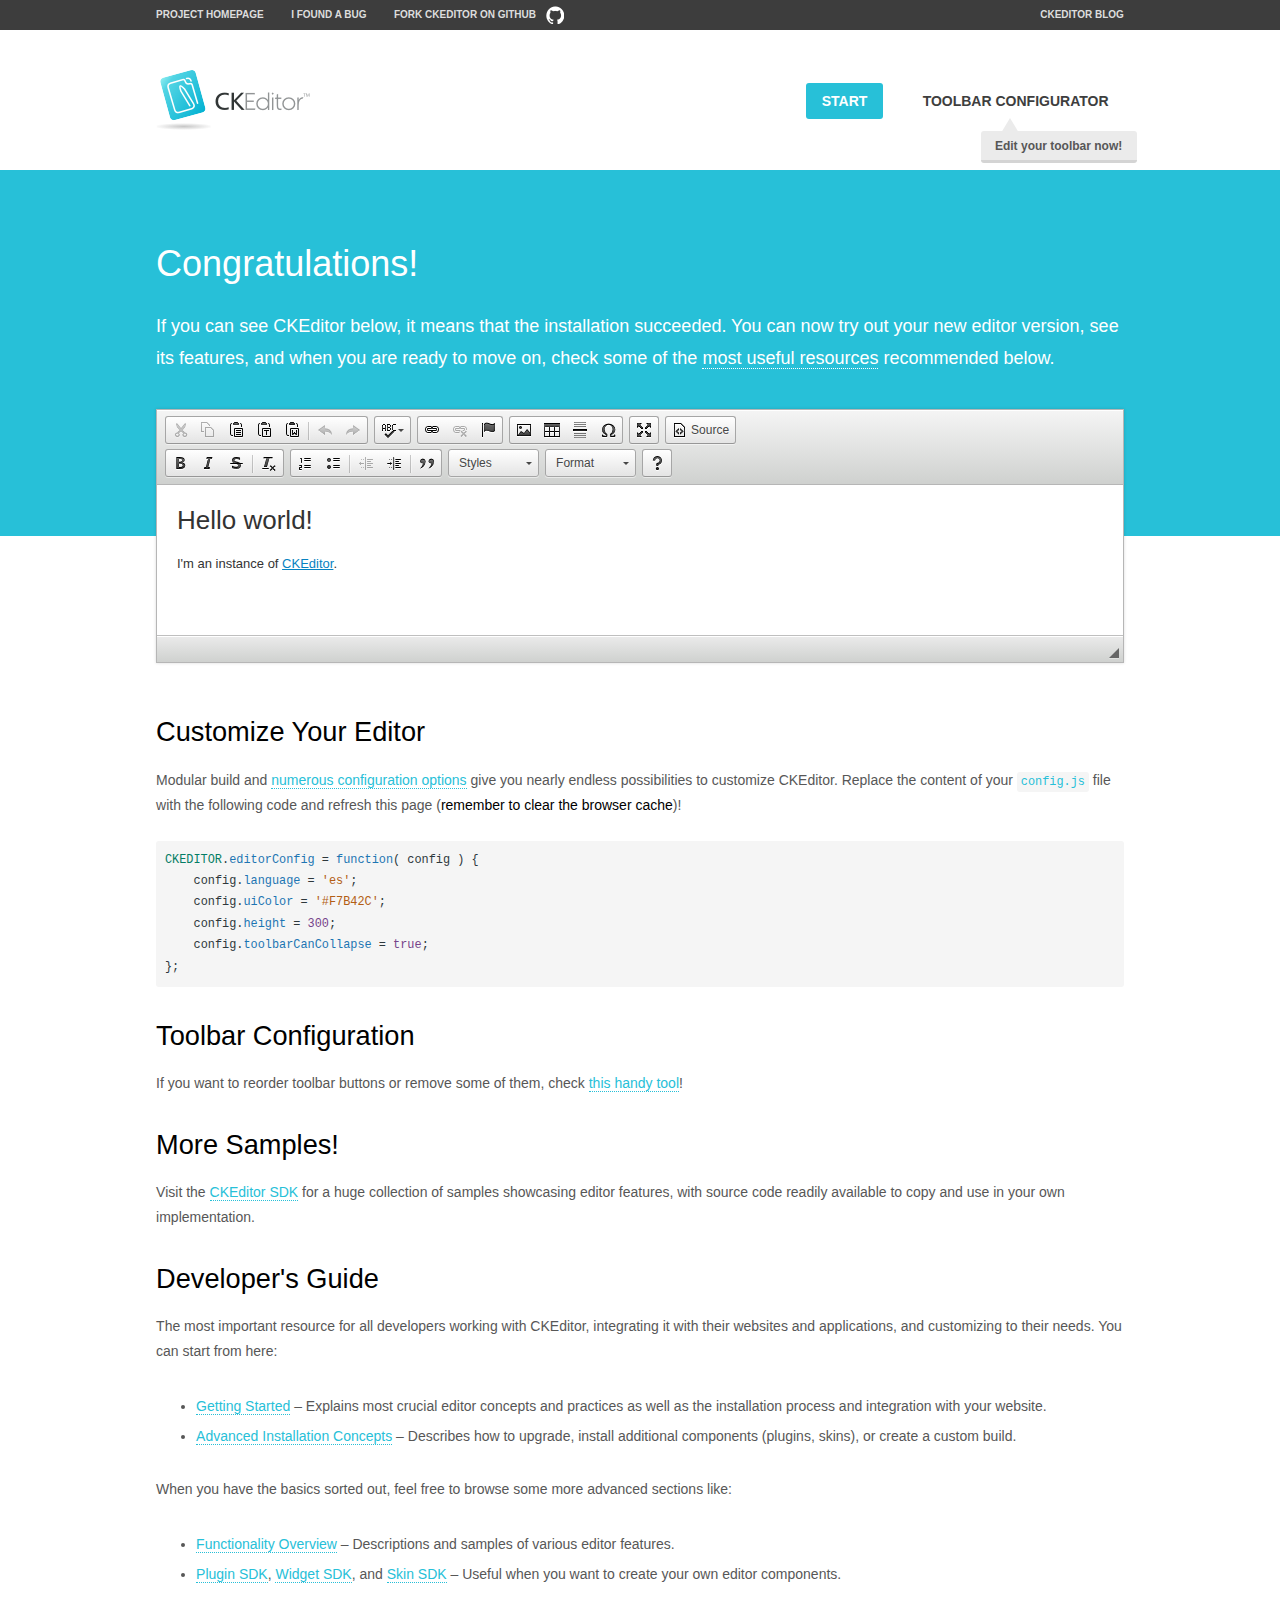
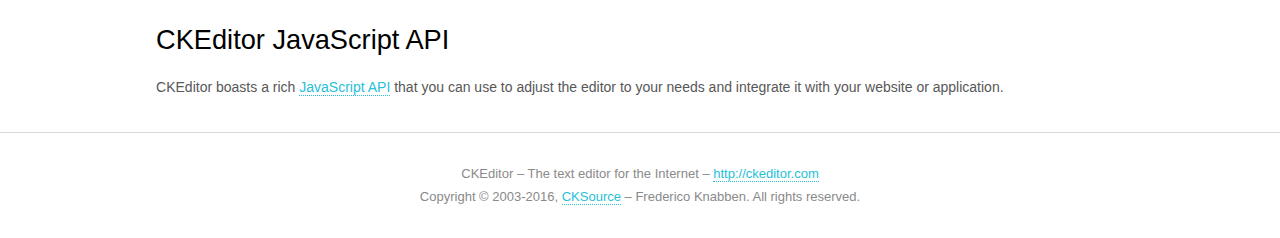
<file: [2] Project Implementation/target/classes/static/plugins/ckeditor/samples/index.html>
<!DOCTYPE html>
<!--
Copyright (c) 2003-2016, CKSource - Frederico Knabben. All rights reserved.
For licensing, see LICENSE.md or http://ckeditor.com/license
-->
<html>
<head>
	<meta charset="utf-8">
	<title>CKEditor Sample</title>
	<script src="../ckeditor.js"></script>
	<script src="js/sample.js"></script>
	<link rel="stylesheet" href="css/samples.css">
	<link rel="stylesheet" href="toolbarconfigurator/lib/codemirror/neo.css">
</head>
<body id="main">

<nav class="navigation-a">
	<div class="grid-container">
		<ul class="navigation-a-left grid-width-70">
			<li><a href="http://ckeditor.com">Project Homepage</a></li>
			<li><a href="http://dev.ckeditor.com/">I found a bug</a></li>
			<li><a href="http://github.com/ckeditor/ckeditor-dev" class="icon-pos-right icon-navigation-a-github">Fork CKEditor on GitHub</a></li>
		</ul>
		<ul class="navigation-a-right grid-width-30">
			<li><a href="http://ckeditor.com/blog-list">CKEditor Blog</a></li>
		</ul>
	</div>
</nav>

<header class="header-a">
	<div class="grid-container">
		<h1 class="header-a-logo grid-width-30">
			<a href="index.html"><img src="img/logo.png" alt="CKEditor Sample"></a>
		</h1>

		<nav class="navigation-b grid-width-70">
			<ul>
				<li><a href="index.html" class="button-a button-a-background">Start</a></li>
				<li><a href="toolbarconfigurator/index.html" class="button-a">Toolbar configurator <span class="balloon-a balloon-a-nw">Edit your toolbar now!</span></a></li>
			</ul>
		</nav>
	</div>
</header>

<main>
	<div class="adjoined-top">
		<div class="grid-container">
			<div class="content grid-width-100">
				<h1>Congratulations!</h1>
				<p>
					If you can see CKEditor below, it means that the installation succeeded.
					You can now try out your new editor version, see its features, and when you are ready to move on, check some of the <a href="#sample-customize">most useful resources</a> recommended below.
				</p>
			</div>
		</div>
	</div>
	<div class="adjoined-bottom">
		<div class="grid-container">
			<div class="grid-width-100">
				<div id="editor">
					<h1>Hello world!</h1>
					<p>I'm an instance of <a href="http://ckeditor.com">CKEditor</a>.</p>
				</div>
			</div>
		</div>
	</div>

	<div class="grid-container">
		<div class="content grid-width-100">
			<section id="sample-customize">
				<h2>Customize Your Editor</h2>
				<p>Modular build and <a href="http://docs.ckeditor.com/#!/guide/dev_configuration">numerous configuration options</a> give you nearly endless possibilities to customize CKEditor. Replace the content of your <code><a href="../config.js">config.js</a></code> file with the following code and refresh this page (<strong>remember to clear the browser cache</strong>)!</p>
		<pre class="cm-s-neo CodeMirror"><code><span style="padding-right: 0.1px;"><span class="cm-variable">CKEDITOR</span>.<span class="cm-property">editorConfig</span> <span class="cm-operator">=</span> <span class="cm-keyword">function</span>( <span class="cm-def">config</span> ) {</span>
<span style="padding-right: 0.1px;"><span class="cm-tab">	</span><span class="cm-variable-2">config</span>.<span class="cm-property">language</span> <span class="cm-operator">=</span> <span class="cm-string">'es'</span>;</span>
<span style="padding-right: 0.1px;"><span class="cm-tab">	</span><span class="cm-variable-2">config</span>.<span class="cm-property">uiColor</span> <span class="cm-operator">=</span> <span class="cm-string">'#F7B42C'</span>;</span>
<span style="padding-right: 0.1px;"><span class="cm-tab">	</span><span class="cm-variable-2">config</span>.<span class="cm-property">height</span> <span class="cm-operator">=</span> <span class="cm-number">300</span>;</span>
<span style="padding-right: 0.1px;"><span class="cm-tab">	</span><span class="cm-variable-2">config</span>.<span class="cm-property">toolbarCanCollapse</span> <span class="cm-operator">=</span> <span class="cm-atom">true</span>;</span>
<span style="padding-right: 0.1px;">};</span></code></pre>
			</section>

			<section>
				<h2>Toolbar Configuration</h2>
				<p>If you want to reorder toolbar buttons or remove some of them, check <a href="toolbarconfigurator/index.html">this handy tool</a>!</p>
			</section>

			<section>
				<h2>More Samples!</h2>
				<p>Visit the <a href="http://sdk.ckeditor.com">CKEditor SDK</a> for a huge collection of samples showcasing editor features, with source code readily available to copy and use in your own implementation.</p>
			</section>

			<section>
				<h2>Developer's Guide</h2>
				<p>The most important resource for all developers working with CKEditor, integrating it with their websites and applications, and customizing to their needs. You can start from here:</p>
				<ul>
					<li><a href="http://docs.ckeditor.com/#!/guide/dev_installation">Getting Started</a> &ndash; Explains most crucial editor concepts and practices as well as the installation process and integration with your website.</li>
					<li><a href="http://docs.ckeditor.com/#!/guide/dev_advanced_installation">Advanced Installation Concepts</a> &ndash; Describes how to upgrade, install additional components (plugins, skins), or create a custom build.</li>
				</ul>
					<p>When you have the basics sorted out, feel free to browse some more advanced sections like:</p>
				<ul>
					<li><a href="http://docs.ckeditor.com/#!/guide/dev_features">Functionality Overview</a> &ndash; Descriptions and samples of various editor features.</li>
					<li><a href="http://docs.ckeditor.com/#!/guide/plugin_sdk_intro">Plugin SDK</a>, <a href="http://docs.ckeditor.com/#!/guide/widget_sdk_intro">Widget SDK</a>, and <a href="http://docs.ckeditor.com/#!/guide/skin_sdk_intro">Skin SDK</a> &ndash; Useful when you want to create your own editor components.</li>
				</ul>
			</section>

			<section>
				<h2>CKEditor JavaScript API</h2>
				<p>CKEditor boasts a rich <a href="http://docs.ckeditor.com/#!/api">JavaScript API</a> that you can use to adjust the editor to your needs and integrate it with your website or application.</p>
			</section>
		</div>
	</div>
</main>

<footer class="footer-a grid-container">
	<div class="grid-container">
		<p class="grid-width-100">
			CKEditor &ndash; The text editor for the Internet &ndash; <a class="samples" href="http://ckeditor.com/">http://ckeditor.com</a>
		</p>
		<p class="grid-width-100" id="copy">
			Copyright &copy; 2003-2016, <a class="samples" href="http://cksource.com/">CKSource</a> &ndash; Frederico Knabben. All rights reserved.
		</p>
	</div>
</footer>
<script>
	initSample();
</script>

</body>
</html>
</file>
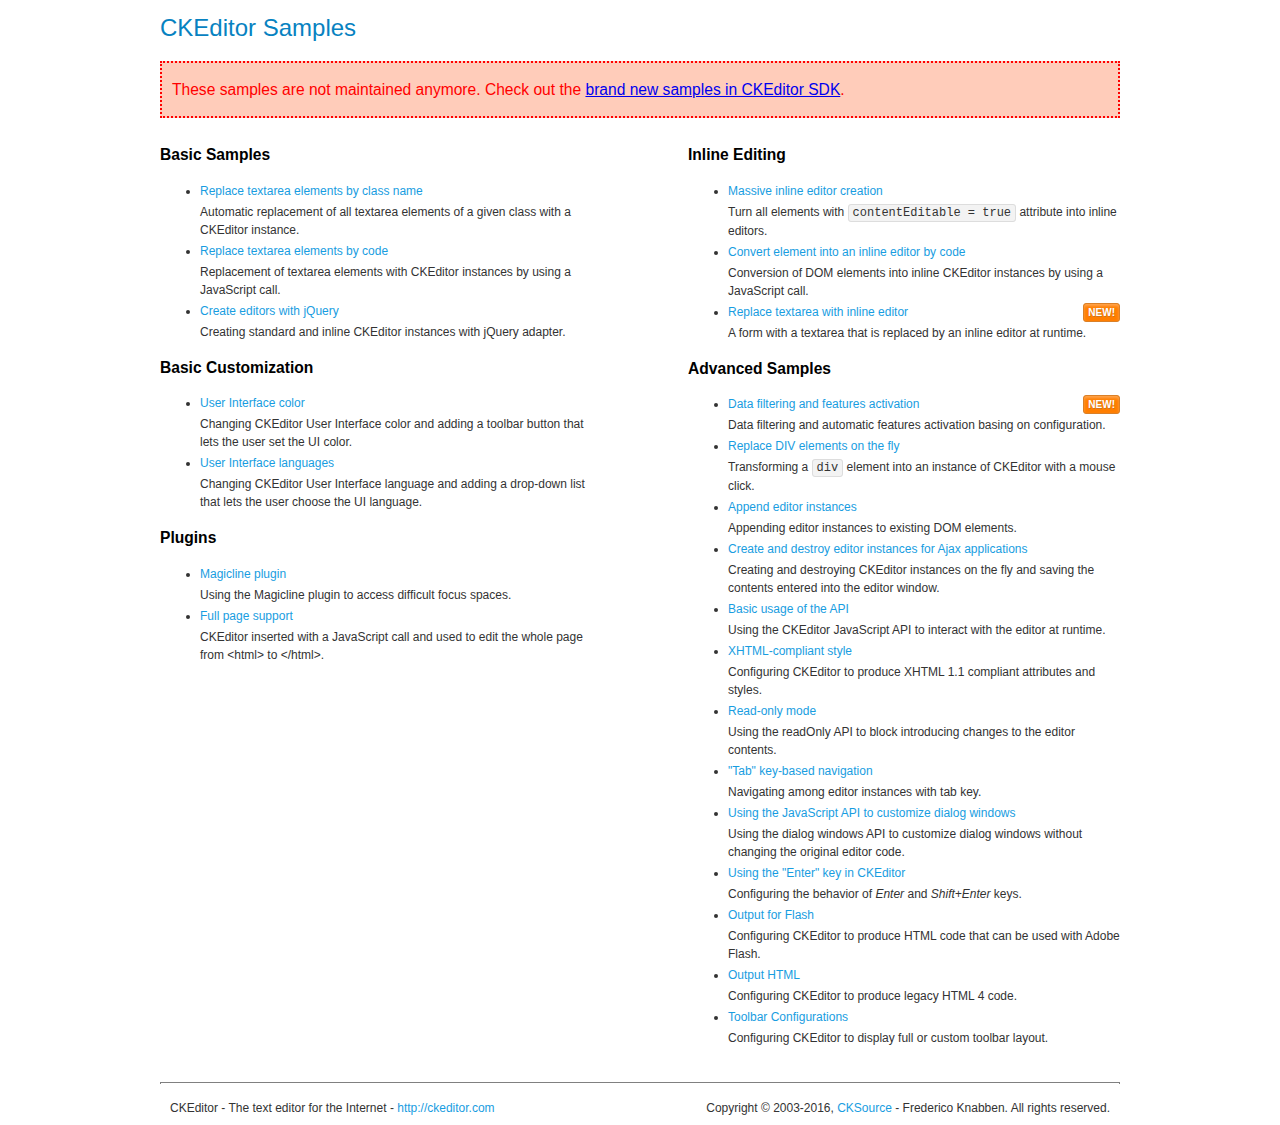
<file: [2] Project Implementation/target/classes/static/plugins/ckeditor/samples/old/index.html>
<!DOCTYPE html>
<!--
Copyright (c) 2003-2016, CKSource - Frederico Knabben. All rights reserved.
For licensing, see LICENSE.md or http://ckeditor.com/license
-->
<html>
<head>
	<meta charset="utf-8">
	<title>CKEditor Samples</title>
	<link rel="stylesheet" href="sample.css">
</head>
<body>
	<h1 class="samples">
		CKEditor Samples
	</h1>
	<div class="warning deprecated">
		These samples are not maintained anymore. Check out the <a href="http://sdk.ckeditor.com/">brand new samples in CKEditor SDK</a>.
	</div>
	<div class="twoColumns">
		<div class="twoColumnsLeft">
			<h2 class="samples">
				Basic Samples
			</h2>
			<dl class="samples">
				<dt><a class="samples" href="replacebyclass.html">Replace textarea elements by class name</a></dt>
				<dd>Automatic replacement of all textarea elements of a given class with a CKEditor instance.</dd>

				<dt><a class="samples" href="replacebycode.html">Replace textarea elements by code</a></dt>
				<dd>Replacement of textarea elements with CKEditor instances by using a JavaScript call.</dd>

				<dt><a class="samples" href="jquery.html">Create editors with jQuery</a></dt>
				<dd>Creating standard and inline CKEditor instances with jQuery adapter.</dd>
			</dl>

			<h2 class="samples">
				Basic Customization
			</h2>
			<dl class="samples">
				<dt><a class="samples" href="uicolor.html">User Interface color</a></dt>
				<dd>Changing CKEditor User Interface color and adding a toolbar button that lets the user set the UI color.</dd>

				<dt><a class="samples" href="uilanguages.html">User Interface languages</a></dt>
				<dd>Changing CKEditor User Interface language and adding a drop-down list that lets the user choose the UI language.</dd>
			</dl>


			<h2 class="samples">Plugins</h2>
<dl class="samples">
<dt><a class="samples" href="magicline/magicline.html">Magicline plugin</a></dt>
<dd>Using the Magicline plugin to access difficult focus spaces.</dd>

<dt><a class="samples" href="wysiwygarea/fullpage.html">Full page support</a></dt>
<dd>CKEditor inserted with a JavaScript call and used to edit the whole page from &lt;html&gt; to &lt;/html&gt;.</dd>
</dl>
		</div>
		<div class="twoColumnsRight">
			<h2 class="samples">
				Inline Editing
			</h2>
			<dl class="samples">
				<dt><a class="samples" href="inlineall.html">Massive inline editor creation</a></dt>
				<dd>Turn all elements with <code>contentEditable = true</code> attribute into inline editors.</dd>

				<dt><a class="samples" href="inlinebycode.html">Convert element into an inline editor by code</a></dt>
				<dd>Conversion of DOM elements into inline CKEditor instances by using a JavaScript call.</dd>

				<dt><a class="samples" href="inlinetextarea.html">Replace textarea with inline editor</a> <span class="new">New!</span></dt>
				<dd>A form with a textarea that is replaced by an inline editor at runtime.</dd>

				
			</dl>

			<h2 class="samples">
				Advanced Samples
			</h2>
			<dl class="samples">
				<dt><a class="samples" href="datafiltering.html">Data filtering and features activation</a> <span class="new">New!</span></dt>
				<dd>Data filtering and automatic features activation basing on configuration.</dd>

				<dt><a class="samples" href="divreplace.html">Replace DIV elements on the fly</a></dt>
				<dd>Transforming a <code>div</code> element into an instance of CKEditor with a mouse click.</dd>

				<dt><a class="samples" href="appendto.html">Append editor instances</a></dt>
				<dd>Appending editor instances to existing DOM elements.</dd>

				<dt><a class="samples" href="ajax.html">Create and destroy editor instances for Ajax applications</a></dt>
				<dd>Creating and destroying CKEditor instances on the fly and saving the contents entered into the editor window.</dd>

				<dt><a class="samples" href="api.html">Basic usage of the API</a></dt>
				<dd>Using the CKEditor JavaScript API to interact with the editor at runtime.</dd>

				<dt><a class="samples" href="xhtmlstyle.html">XHTML-compliant style</a></dt>
				<dd>Configuring CKEditor to produce XHTML 1.1 compliant attributes and styles.</dd>

				<dt><a class="samples" href="readonly.html">Read-only mode</a></dt>
				<dd>Using the readOnly API to block introducing changes to the editor contents.</dd>

				<dt><a class="samples" href="tabindex.html">"Tab" key-based navigation</a></dt>
				<dd>Navigating among editor instances with tab key.</dd>


				
<dt><a class="samples" href="dialog/dialog.html">Using the JavaScript API to customize dialog windows</a></dt>
<dd>Using the dialog windows API to customize dialog windows without changing the original editor code.</dd>

<dt><a class="samples" href="enterkey/enterkey.html">Using the &quot;Enter&quot; key in CKEditor</a></dt>
<dd>Configuring the behavior of <em>Enter</em> and <em>Shift+Enter</em> keys.</dd>

<dt><a class="samples" href="htmlwriter/outputforflash.html">Output for Flash</a></dt>
<dd>Configuring CKEditor to produce HTML code that can be used with Adobe Flash.</dd>

<dt><a class="samples" href="htmlwriter/outputhtml.html">Output HTML</a></dt>
<dd>Configuring CKEditor to produce legacy HTML 4 code.</dd>

<dt><a class="samples" href="toolbar/toolbar.html">Toolbar Configurations</a></dt>
<dd>Configuring CKEditor to display full or custom toolbar layout.</dd>

			</dl>
		</div>
	</div>
	<div id="footer">
		<hr>
		<p>
			CKEditor - The text editor for the Internet - <a class="samples" href="http://ckeditor.com/">http://ckeditor.com</a>
		</p>
		<p id="copy">
			Copyright &copy; 2003-2016, <a class="samples" href="http://cksource.com/">CKSource</a> - Frederico Knabben. All rights reserved.
		</p>
	</div>
</body>
</html>
</file>
<file: [2] Project Implementation/target/classes/static/plugins/ckeditor/samples/css/samples.css>
/**
 * @license Copyright (c) 2003-2016, CKSource - Frederico Knabben. All rights reserved.
 * For licensing, see LICENSE.md or http://ckeditor.com/license
 */
@media (max-width: 900px) {
  .global-is-mobile-hidden {
    display: none !important;
  }
}
article,
aside,
details,
figcaption,
figure,
footer,
header,
hgroup,
main,
menu,
nav,
section {
  display: block;
}
body,
html {
  margin: 0;
  padding: 0;
  font: 16px / 1.8 Arial, 'Helvetica Neue', Helvetica, sans-serif;
  font-weight: 300;
  color: #575757;
}
.grid-width-10 {
  width: 10%;
}
.grid-width-20 {
  width: 20%;
}
.grid-width-30 {
  width: 30%;
}
.grid-width-40 {
  width: 40%;
}
.grid-width-50 {
  width: 50%;
}
.grid-width-60 {
  width: 60%;
}
.grid-width-70 {
  width: 70%;
}
.grid-width-80 {
  width: 80%;
}
.grid-width-90 {
  width: 90%;
}
.grid-width-100 {
  width: 100%;
}
@media (max-width: 900px) {
  .grid-width-10,
  .grid-width-20,
  .grid-width-30,
  .grid-width-40,
  .grid-width-50,
  .grid-width-60,
  .grid-width-70,
  .grid-width-80,
  .grid-width-90,
  .grid-width-100 {
    width: 100%;
  }
}
*[class*="grid-width"] {
  -webkit-box-sizing: border-box;
  -moz-box-sizing: border-box;
  box-sizing: border-box;
  padding-left: 4%;
  padding-right: 4%;
  float: left;
}
*[class*="grid-width"]:after,
.grid-container:after,
*[class*="grid-width"]:before,
.grid-container:before {
  content: '';
  display: block;
  overflow: hidden;
  visibility: hidden;
  font-size: 0;
  line-height: 0;
  width: 0;
  height: 0;
}
*[class*="grid-width"]:after,
.grid-container:after {
  clear: both;
}
.grid-container {
  -webkit-box-sizing: border-box;
  -moz-box-sizing: border-box;
  box-sizing: border-box;
  margin-left: auto;
  margin-right: auto;
}
.grid-container-nested *[class*="grid-width"]:first-child {
  padding-left: 0;
}
.grid-container-nested *[class*="grid-width"]:last-child {
  padding-right: 0;
}
@media (max-width: 900px) {
  .grid-container-nested *[class*="grid-width"]:first-child {
    padding-left: 4%;
  }
  .grid-container-nested *[class*="grid-width"]:last-child {
    padding-right: 4%;
  }
}
.header-a {
  min-height: 140px;
  overflow: hidden;
}
.header-a .header-a-logo {
  margin: 40px 0 0;
}
@media (max-width: 900px) {
  .header-a .header-a-logo {
    text-align: center;
  }
}
.header-a .header-a-logo img {
  border: transparent;
}
.navigation-a {
  height: 30px;
  background: #3d3d3d;
  position: absolute;
  left: 0;
  right: 0;
  top: 0;
  padding: 0;
  overflow: hidden;
}
@media (max-width: 900px) {
  .navigation-a {
    text-align: center;
  }
}
.navigation-a ul {
  list-style: none;
  margin: 0;
  overflow: hidden;
}
.navigation-a ul li,
.navigation-a ul li a {
  display: inline-block;
}
@media (max-width: 900px) {
  .navigation-a ul {
    width: auto;
    text-overflow: ellipsis;
    white-space: nowrap;
    display: inline-block;
    float: none;
  }
  .navigation-a ul:before,
  .navigation-a ul:after {
    display: none;
  }
}
.navigation-a ul.navigation-a-left {
  text-align: left;
}
@media (max-width: 900px) {
  .navigation-a ul.navigation-a-left {
    padding-right: 0;
  }
}
.navigation-a ul.navigation-a-right {
  text-align: right;
}
@media (max-width: 900px) {
  .navigation-a ul.navigation-a-right {
    padding-left: 23px;
  }
}
.navigation-a ul li + li {
  margin-left: 23px;
}
.navigation-a ul li a {
  font-size: 10px;
  font-size: 0.625rem;
  line-height: 18px;
  line-height: 1.13rem;
  line-height: 30px;
  float: left;
  color: #dddddd;
  font-weight: bold;
  text-decoration: none;
  text-transform: uppercase;
}
.navigation-a ul li a:hover {
  cursor: pointer;
  color: #ffffff;
}
.icon-navigation-a-github:before,
.icon-navigation-a-github:after {
  background-image: url("[data-uri]");
}
.navigation-b {
  text-align: right;
  margin: 52px 0 0;
  overflow: visible;
}
@media (max-width: 900px) {
  .navigation-b {
    text-align: center;
    margin-top: 20px;
    padding: 0;
  }
}
.navigation-b ul {
  padding: 0;
  list-style: none;
  margin: 0;
  overflow: visible;
}
.navigation-b ul li,
.navigation-b ul li a {
  display: inline-block;
}
@media (max-width: 900px) {
  .navigation-b ul {
    display: table;
    width: 100%;
    padding-bottom: 1.5em;
  }
}
@media (max-width: 900px) {
  .navigation-b ul li {
    display: table-row;
  }
}
.navigation-b ul li + li {
  margin-left: 20px;
}
@media (max-width: 900px) {
  .navigation-b ul li + li {
    margin-left: 0;
  }
}
.navigation-b ul li a {
  -webkit-box-sizing: border-box;
  -moz-box-sizing: border-box;
  box-sizing: border-box;
  text-transform: uppercase;
  text-decoration: none;
  outline: none;
}
@media (max-width: 900px) {
  .navigation-b ul li a {
    width: 100%;
    -webkit-border-radius: 0;
    -webkit-background-clip: padding-box;
    -moz-border-radius: 0;
    -moz-background-clip: padding;
    border-radius: 0;
    background-clip: padding-box;
  }
}
.footer-a {
  font-size: 13px;
  font-size: 0.8125rem;
  line-height: 23.4px;
  line-height: 1.46rem;
  padding-top: 2.25em;
  padding-bottom: 2.25em;
  overflow: hidden;
  color: #8a8a8a;
}
.footer-a a {
  color: #27c0d8;
  text-decoration: none;
  border-bottom: 1px dotted #27c0d8;
}
.footer-a a:hover {
  color: #23adc2;
}
.footer-a p {
  margin: 0;
  display: inline-block;
  text-align: center;
}
.content {
  font-size: 14px;
  font-size: 0.875rem;
  line-height: 25.2px;
  line-height: 1.57rem;
  overflow: hidden;
  padding-top: 1.5em;
  padding-bottom: 1.5em;
}
.content p {
  margin: 0.75em 0;
}
.content ul,
.content ol,
.content pre,
.content blockquote,
.content textarea:not([class^="cke"]),
.content .cke {
  margin: 1.875em 0;
}
.content code,
.content kbd {
  -webkit-border-radius: 3px;
  -webkit-background-clip: padding-box;
  -moz-border-radius: 3px;
  -moz-background-clip: padding;
  border-radius: 3px;
  background-clip: padding-box;
  padding: 3px 4px;
}
.content pre,
.content code,
.content kbd,
.content blockquote {
  background: #f5f5f5;
}
.content blockquote,
.content pre {
  background: none;
  border-left: 4px solid #27c0d8;
  padding: 1.5em 2.25em;
}
.content p a,
.content ul a,
.content ol a,
.content blockquote a,
.content h1 a,
.content h2 a,
.content h3 a,
.content h4 a,
.content h5 a {
  color: #27c0d8;
  text-decoration: none;
  border-bottom: 1px dotted #27c0d8;
}
.content p a:hover,
.content ul a:hover,
.content ol a:hover,
.content blockquote a:hover,
.content h1 a:hover,
.content h2 a:hover,
.content h3 a:hover,
.content h4 a:hover,
.content h5 a:hover {
  color: #23adc2;
}
.content h1,
.content h2,
.content h3,
.content h4,
.content h5 {
  color: #000;
  font-weight: 100;
}
.content h1 code,
.content h2 code,
.content h3 code,
.content h4 code,
.content h5 code,
.content h1 kbd,
.content h2 kbd,
.content h3 kbd,
.content h4 kbd,
.content h5 kbd {
  font-size: inherit;
}
.content h1 a.content-heading-anchor,
.content h2 a.content-heading-anchor,
.content h3 a.content-heading-anchor,
.content h4 a.content-heading-anchor,
.content h5 a.content-heading-anchor {
  font-weight: 100;
  vertical-align: middle;
  opacity: 0;
  border: 0;
}
.content h1:hover a.content-heading-anchor,
.content h2:hover a.content-heading-anchor,
.content h3:hover a.content-heading-anchor,
.content h4:hover a.content-heading-anchor,
.content h5:hover a.content-heading-anchor {
  opacity: 1;
}
.content h1:target a,
.content h2:target a,
.content h3:target a,
.content h4:target a,
.content h5:target a {
  -webkit-animation: targetLinkOpacity 0.5s linear alternate;
  -moz-animation: targetLinkOpacity 0.5s linear alternate;
  -o-animation: targetLinkOpacity 0.5s linear alternate;
  animation: targetLinkOpacity 0.5s linear alternate;
  opacity: 1;
}
.content input,
.content select,
.content textarea:not([class^="cke"]) {
  -webkit-border-radius: 3px;
  -webkit-background-clip: padding-box;
  -moz-border-radius: 3px;
  -moz-background-clip: padding;
  border-radius: 3px;
  background-clip: padding-box;
  -webkit-box-shadow: inset 0 1px 1px rgba(0, 0, 0, 0.08);
  -moz-box-shadow: inset 0 1px 1px rgba(0, 0, 0, 0.08);
  box-shadow: inset 0 1px 1px rgba(0, 0, 0, 0.08);
  font: inherit;
  color: inherit;
  border: 1px solid #d9d9d9;
  padding: .2em .5em;
}
.content input:focus,
.content select:focus,
.content textarea:not([class^="cke"]):focus {
  border-color: #66afe9;
  outline: 0;
  -webkit-box-shadow: inset 0 1px 1px rgba(0, 0, 0, 0.08), 0 0 8px #93c6ef;
  -moz-box-shadow: inset 0 1px 1px rgba(0, 0, 0, 0.08), 0 0 8px #93c6ef;
  box-shadow: inset 0 1px 1px rgba(0, 0, 0, 0.08), 0 0 8px #93c6ef;
}
.content abbr {
  border-bottom: 1px dotted #666;
  cursor: pointer;
}
.content blockquote {
  font-style: italic;
  font-family: Georgia, Times, "Times New Roman", serif;
  font-size: 16px;
  font-size: 1rem;
  line-height: 28.8px;
  line-height: 1.8rem;
}
.content em {
  font-style: italic;
}
.content h1 {
  font-size: 36px;
  font-size: 2.25rem;
  line-height: 64.8px;
  line-height: 4.05rem;
  margin: 1.125em 0 0;
}
.content h2 {
  font-size: 27.2px;
  font-size: 1.7rem;
  line-height: 48.96px;
  line-height: 3.06rem;
  margin: 0.9em 0 0;
}
.content h3 {
  font-size: 24px;
  font-size: 1.5rem;
  line-height: 43.2px;
  line-height: 2.7rem;
  font-weight: 500;
  margin: 0.75em 0 0;
}
.content h4 {
  font-size: 19.2px;
  font-size: 1.2rem;
  line-height: 34.56px;
  line-height: 2.16rem;
  font-weight: 500;
  margin: 0.75em 0 0;
}
.content h5 {
  font-size: 17.6px;
  font-size: 1.1rem;
  line-height: 31.68px;
  line-height: 1.98rem;
  font-weight: 500;
  margin: 0.75em 0 0;
}
.content hr {
  border: 0;
  border-top: 4px solid #d9d9d9;
  margin: 1.5em 0;
}
.content input[type="text"] {
  height: 1.8em;
  line-height: 1.8em;
}
.content input[type="button"] {
  -webkit-appearance: button;
  -moz-appearance: button;
  appearance: button;
}
.content kbd {
  font-size: 12px;
  font-size: 0.75rem;
  line-height: 21.6px;
  line-height: 1.35rem;
  font-family: Arial, 'Helvetica Neue', Helvetica, sans-serif;
  padding: 2px 6px;
  -webkit-box-shadow: 0 0 4px #ffffff inset, 0 2px 0 #d9d9d9;
  -moz-box-shadow: 0 0 4px #ffffff inset, 0 2px 0 #d9d9d9;
  box-shadow: 0 0 4px #ffffff inset, 0 2px 0 #d9d9d9;
}
.content p img {
  vertical-align: middle;
}
.content p pre {
  padding: 1.5em;
}
.content pre {
  padding: 0;
  border: 0;
  tab-size: 4;
  -o-tab-size: 4;
  -moz-tab-size: 4;
}
.content pre,
.content code {
  font-size: 11.89px;
  font-size: 0.743rem;
  line-height: 21.4px;
  line-height: 1.34rem;
  font-family: Consolas, Menlo, Monaco, Lucida Console, Liberation Mono, DejaVu Sans Mono, Bitstream Vera Sans Mono, Courier New, monospace, serif;
}
.content pre a,
.content code a {
  border: 0;
}
.content pre code {
  padding: 0.75em;
  display: block;
}
.content strong {
  color: #000;
}
.content ul ul,
.content ol ul,
.content ul ol,
.content ol ol {
  margin: 0.75em 0;
}
.content ul li,
.content ol li {
  font-size: 14px;
  font-size: 0.875rem;
  line-height: 30.24px;
  line-height: 1.89rem;
}
.content textarea:not([class^="cke"]) {
  width: 100%;
}
.content div.todo {
  border: 2px dotted #444;
  padding: 10px;
  margin: 60px 0 10px 0;
  /* Remove me some day */
}
.content div.todo:before {
  content: "TODO";
  font-weight: bold;
}
body a.button-a,
body button.button-a,
body input.button-a {
  -webkit-border-radius: 3px;
  -webkit-background-clip: padding-box;
  -moz-border-radius: 3px;
  -moz-background-clip: padding;
  border-radius: 3px;
  background-clip: padding-box;
  font-size: 14px;
  font-size: 0.875rem;
  line-height: 25.2px;
  line-height: 1.57rem;
  height: 36px;
  line-height: 36px;
  padding: 0 1.1em;
  font-weight: 700;
  color: #3e3e3e;
  white-space: nowrap;
  text-decoration: none;
  display: inline-block;
  cursor: pointer;
  border: 0;
  vertical-align: middle;
  margin: 1px 0;
  background: transparent;
}
body a.button-a.icon-pos-left,
body button.button-a.icon-pos-left,
body input.button-a.icon-pos-left {
  padding-left: .8em;
}
body a.button-a.icon-pos-right,
body button.button-a.icon-pos-right,
body input.button-a.icon-pos-right {
  padding-right: .8em;
}
body a.button-a.button-a-no-text,
body button.button-a.button-a-no-text,
body input.button-a.button-a-no-text {
  -webkit-border-radius: 100px;
  -webkit-background-clip: padding-box;
  -moz-border-radius: 100px;
  -moz-background-clip: padding;
  border-radius: 100px;
  background-clip: padding-box;
  width: 36px;
  padding: 0;
  text-indent: -999px;
  overflow: hidden;
  position: relative;
  text-align: center;
}
body a.button-a.button-a-no-text:before,
body button.button-a.button-a-no-text:before,
body input.button-a.button-a-no-text:before {
  position: absolute;
  left: 50%;
  top: 50%;
  margin: -9px 0 0 -9px;
}
@media (max-width: 900px) {
  body a.button-a.button-a-mobile-collapsed,
  body button.button-a.button-a-mobile-collapsed,
  body input.button-a.button-a-mobile-collapsed {
    -webkit-border-radius: 100px;
    -webkit-background-clip: padding-box;
    -moz-border-radius: 100px;
    -moz-background-clip: padding;
    border-radius: 100px;
    background-clip: padding-box;
    width: 36px;
    padding: 0;
    text-indent: -999px;
    overflow: hidden;
    position: relative;
    text-align: center;
  }
  body a.button-a.button-a-mobile-collapsed:before,
  body button.button-a.button-a-mobile-collapsed:before,
  body input.button-a.button-a-mobile-collapsed:before {
    position: absolute;
    left: 50%;
    top: 50%;
    margin: -9px 0 0 -9px;
  }
  body a.button-a.button-a-mobile-collapsed:before,
  body button.button-a.button-a-mobile-collapsed:before,
  body input.button-a.button-a-mobile-collapsed:before {
    position: absolute;
    left: 50%;
    top: 50%;
    margin: -9px 0 0 -9px;
  }
}
body a.button-a:active,
body button.button-a:active,
body input.button-a:active,
body a.button-a:hover,
body button.button-a:hover,
body input.button-a:hover {
  color: #fff;
  background: #23adc2;
}
body a.button-a:focus,
body button.button-a:focus,
body input.button-a:focus {
  border-color: #66afe9;
  outline: 0;
  -webkit-box-shadow: inset 0 1px 1px rgba(0, 0, 0, 0.075), 0 0 8px #93c6ef;
  -moz-box-shadow: inset 0 1px 1px rgba(0, 0, 0, 0.075), 0 0 8px #93c6ef;
  box-shadow: inset 0 1px 1px rgba(0, 0, 0, 0.075), 0 0 8px #93c6ef;
}
body a.button-a-soft,
body button.button-a-soft,
body input.button-a-soft {
  background: #e7e7e7;
}
body a.button-a-soft:active,
body button.button-a-soft:active,
body input.button-a-soft:active,
body a.button-a-soft:hover,
body button.button-a-soft:hover,
body input.button-a-soft:hover {
  color: #3e3e3e;
  background: #cecece;
}
body a.button-a-background,
body button.button-a-background,
body input.button-a-background,
body a.navigation-b ul li a:hover,
body button.navigation-b ul li a:hover,
body input.navigation-b ul li a:hover {
  color: #fff;
  background: #27c0d8;
}
body a.button-a-background:active,
body button.button-a-background:active,
body input.button-a-background:active,
body a.button-a-background:hover,
body button.button-a-background:hover,
body input.button-a-background:hover,
body a.navigation-b ul li a:hover:active,
body button.navigation-b ul li a:hover:active,
body input.navigation-b ul li a:hover:active,
body a.navigation-b ul li a:hover:hover,
body button.navigation-b ul li a:hover:hover,
body input.navigation-b ul li a:hover:hover {
  color: #fff;
  background: #23adc2;
}
.balloon-a {
  font-size: 12px;
  font-size: 0.75rem;
  line-height: 21.6px;
  line-height: 1.35rem;
  -webkit-border-radius: 3px;
  -webkit-background-clip: padding-box;
  -moz-border-radius: 3px;
  -moz-background-clip: padding;
  border-radius: 3px;
  background-clip: padding-box;
  border-bottom: 3px solid #d4d4d4;
  background: #ebebeb;
  display: inline-block;
  white-space: nowrap;
  padding: .4em 1.2em .2em;
  font-weight: 700;
  position: relative;
  z-index: 1000;
  text-transform: none;
  color: #575757;
}
.balloon-a:hover {
  color: #575757;
}
.balloon-a:before {
  content: '';
  width: 0;
  height: 0;
  border-style: solid;
  position: absolute;
}
.balloon-a-ne:before,
.balloon-a-nw:before {
  top: -13px;
  border-width: 0 9px 15.6px 9px;
  border-color: transparent transparent #ebebeb transparent;
}
.balloon-a-se:before,
.balloon-a-sw:before {
  bottom: -13px;
  border-width: 15.6px 9px 0 9px;
  border-color: #ebebeb transparent transparent transparent;
}
.balloon-a-nw:before,
.balloon-a-sw:before {
  left: 20px;
}
.balloon-a-ne:before,
.balloon-a-se:before {
  right: 20px;
}
.icon-pos-left:before,
.icon-pos-right:after {
  content: '';
  display: inline-block;
  width: 18px;
  height: 18px;
  vertical-align: middle;
  background-repeat: no-repeat;
}
.icon-pos-left:before {
  margin-right: 10px;
}
.icon-pos-right:after {
  margin-left: 10px;
}
.icon-download:before,
.icon-download:after {
  background-image: url("[data-uri]");
}
.icon-question-mark:before,
.icon-question-mark:after {
  background-image: url("[data-uri]");
}
.icon-close:before,
.icon-close:after {
  background-image: url("[data-uri]");
}
.ie8 .switch > * {
  vertical-align: middle;
}
.ie8 .switch input[type="radio"] {
  margin: 0 0.25em;
  display: inline-block;
}
.ie8 .switch label {
  margin-left: 0 !important;
  margin-right: 0 !important;
}
.ie8 .switch label[data-for="1"] {
  float: left;
}
.ie8 .switch label[data-for="2"] {
  float: right;
}
.ie8 .switch .switch-inner {
  display: none;
}
.switch {
  font-size: 14px;
  font-size: 0.875rem;
  line-height: 25.2px;
  line-height: 1.57rem;
  font-weight: bold;
  background-color: #27c0d8;
  overflow: hidden;
  display: inline-block;
  padding: 0.75em 0.25em;
  color: #fff;
  -webkit-border-radius: 3px;
  -webkit-background-clip: padding-box;
  -moz-border-radius: 3px;
  -moz-background-clip: padding;
  border-radius: 3px;
  background-clip: padding-box;
  position: relative;
}
.switch input[type="radio"] {
  display: none;
}
.switch label {
  position: relative;
  z-index: 2;
  float: left;
  cursor: pointer;
  padding: 0 0.75em;
}
.switch label:hover {
  text-decoration: underline;
}
.switch .switch-inner {
  float: left;
  background-color: #FFF;
  height: 1.5em;
  width: 4.125em;
  padding: 2px;
  margin: 0 0.25em;
  -webkit-border-radius: 5.5px;
  -webkit-background-clip: padding-box;
  -moz-border-radius: 5.5px;
  -moz-background-clip: padding;
  border-radius: 5.5px;
  background-clip: padding-box;
}
.switch .switch-inner .handler {
  overflow: hidden;
  position: relative;
  display: block;
  height: 1.5em;
  width: 1.5em;
  background: #25b4cb;
  -webkit-border-radius: 4.5px;
  -webkit-background-clip: padding-box;
  -moz-border-radius: 4.5px;
  -moz-background-clip: padding;
  border-radius: 4.5px;
  background-clip: padding-box;
}
.switch .switch-inner .handler:before {
  content: '';
  display: block;
  position: absolute;
  top: 0;
  right: 0;
  bottom: 3px;
  left: 0;
  background-color: #34c4da;
  -webkit-border-bottom-left-radius: 4.5px;
  -moz-border-radius-bottomleft: 4.5px;
  border-bottom-left-radius: 4.5px;
  -webkit-border-bottom-right-radius: 4.5px;
  -webkit-background-clip: padding-box;
  -moz-border-radius-bottomright: 4.5px;
  -moz-background-clip: padding;
  border-bottom-right-radius: 4.5px;
  background-clip: padding-box;
}
.switch:hover .switch-inner .handler:before {
  background: #45c9dd;
}
.switch input[data-num="2"]:checked ~ .switch-inner > .handler {
  margin-left: auto;
}
.switch input[data-num="2"]:checked ~ label[data-for="1"] {
  padding-right: 5.125em;
  margin-right: -4.375em;
}
.switch input[data-num="1"]:checked ~ label[data-for="2"] {
  padding-left: 5.125em;
  margin-left: -4.375em;
}
.toggler {
  -webkit-user-select: none;
  -moz-user-select: none;
  -ms-user-select: none;
  user-select: none;
}
.toggler label {
  cursor: pointer;
}
.toggler [data-collapse] {
  display: inherit;
}
.toggler [data-expand] {
  display: none;
}
.toggler.collapsed [data-collapse] {
  display: none;
}
.toggler.collapsed [data-expand] {
  display: inherit;
}
.toggler-container {
  overflow: hidden;
}
.toggler-container.collapsed {
  height: 0;
}
.icon-toggler-expanded:before,
.icon-toggler-collapsed:before,
.icon-toggler-expanded:after,
.icon-toggler-collapsed:after {
  background-image: url("[data-uri]");
}
.icon-toggler-expanded.icon-light:before,
.icon-toggler-collapsed.icon-light:before,
.icon-toggler-expanded.icon-light:after,
.icon-toggler-collapsed.icon-light:after {
  background-image: url("[data-uri]");
}
.icon-toggler-expanded:before,
.icon-toggler-expanded:after {
  background-position: top left;
}
.icon-toggler-collapsed:before,
.icon-toggler-collapsed:after {
  background-position: bottom left;
}
.modal {
  padding: 20px;
  border-radius: 3px;
  background-color: white;
  max-width: 700px;
  -webkit-box-sizing: border-box;
  -moz-box-sizing: border-box;
  box-sizing: border-box;
  width: 80% !important;
  top: 50% !important;
  -webkit-transform: translate(-50%, -50%) !important;
  -moz-transform: translate(-50%, -50%) !important;
  -o-transform: translate(-50%, -50%) !important;
  -ms-transform: translate(-50%, -50%) !important;
  transform: translate(-50%, -50%) !important;
}
.modal-close {
  -webkit-border-radius: 100px;
  -webkit-background-clip: padding-box;
  -moz-border-radius: 100px;
  -moz-background-clip: padding;
  border-radius: 100px;
  background-clip: padding-box;
  cursor: pointer;
  height: 18px;
  width: 18px;
  position: absolute;
  top: 10px;
  right: 10px;
  font-size: 17px;
  text-align: center;
  line-height: 19px;
  background: #cccccc;
}
main .grid-container,
header .grid-container,
.navigation-a > div,
footer > div {
  max-width: 968px;
}
.header-a {
  margin-top: 30px;
}
.footer-a {
  border-top: 1px solid #d9d9d9;
}
.adjoined-top {
  background-color: #27c0d8;
  color: #fff;
}
.adjoined-top .content h1,
.adjoined-top .content h2,
.adjoined-top .content h3,
.adjoined-top .content h4,
.adjoined-top .content h5 {
  color: #fff;
}
.adjoined-top .content p {
  font-size: 18px;
  font-size: 1.125rem;
  line-height: 32.4px;
  line-height: 2.02rem;
  font-weight: 100;
}
.adjoined-top .content p a {
  text-decoration: none;
  border-bottom: 1px dotted #fff;
  color: inherit;
}
.adjoined-top .content p a:hover {
  color: #e6e6e6;
}
.adjoined-top .content button {
  color: #fff;
}
.adjoined-top .content strong {
  color: #fff;
}
.adjoined-top .content code {
  font-size: inherit;
  color: #27c0d8;
}
.adjoined-bottom {
  position: relative;
}
.adjoined-bottom:before {
  z-index: -1;
  content: '';
  background: #27c0d8;
  position: absolute;
  top: 0;
  left: 0;
  right: 0;
  height: 50%;
}
main .grid-container,
header .grid-container,
.navigation-a > div,
footer > div {
  max-width: 1052px;
}
main .grid-container.freed-width {
  max-width: none;
}
.switch {
  background: #25b4cb;
  float: right;
  overflow: visible;
}
.switch .balloon-a {
  position: absolute;
  top: -40px;
  right: 50%;
  margin-right: -15px;
  background: #FFEFC1;
  border-bottom-color: #DCDCA4;
}
.switch .balloon-a:before {
  border-color: #FFEFC1 transparent transparent transparent;
}
#toolbar .editors-container {
  overflow: hidden;
  height: 0;
  transition: height 200ms;
}
#toolbar .editors-container.active {
  height: auto;
}
#main #editor {
  background: #FFF;
  padding: 2% 4%;
  border: dashed 5px #27c0d8;
}
div.cke a.cke_button,
div.cke .cke_combo_button {
  border-bottom: none;
}
div.cke a.cke_button.cke_combo_button,
div.cke .cke_combo_button.cke_combo_button {
  border-bottom: 1px solid #a6a6a6;
}
#main .adjoined-top:before {
  height: 335px;
}
#toolbar .adjoined-top:before {
  height: 219px;
}
#toolbar .adjoined-top .grid-container-nested {
  height: 147px;
}
.content .grid-switch-magic {
  margin: 3.5em 0 0;
}
#info-box {
  padding-bottom: 0;
}
#info-box > div {
  width: 100%;
  text-align: right;
}
#info-box > div .toggler {
  padding-right: 0;
}
#info-box > div .toggler:hover {
  background: transparent;
  color: #000;
}
#info-box > div .toggler:hover > label {
  text-decoration: underline;
}
#info-box > div h2 {
  float: left;
  margin-top: 0;
}
#info-box > div#instructions-container {
  text-align: left;
}
#toolbarModifierWrapper {
  overflow: hidden;
  height: 0;
  opacity: 0;
  transition: height 200ms;
}
#toolbarModifierWrapper.active {
  height: auto;
  opacity: 1;
}
header {
  overflow: visible;
}
header div.grid-container {
  overflow: visible;
}
header .navigation-b {
  overflow: visible;
}
header .navigation-b ul {
  overflow: visible;
}
header .navigation-b a {
  position: relative;
}
header .balloon-a {
  position: absolute;
  top: 48px;
  left: 50%;
  margin-left: -35px;
}
@media (max-width: 1140px) {
  header .balloon-a {
    left: auto;
    margin-left: auto;
    right: 50%;
    margin-right: -35px;
  }
  header .balloon-a:before {
    left: auto;
    right: 22px;
  }
}
@media (max-width: 900px) {
  header .balloon-a {
    display: none;
  }
}
#toolbar .cke_toolbar {
  pointer-events: none;
  -webkit-user-select: none;
  -moz-user-select: none;
  -ms-user-select: none;
  user-select: none;
  cursor: default;
}
.some-toolbar-active .cke_toolbar {
  zoom: 1;
  filter: alpha(opacity=50);
  -webkit-opacity: 0.5;
  -moz-opacity: 0.5;
  opacity: 0.5;
}
.cke_toolbar.active {
  position: relative;
  zoom: 1;
  filter: alpha(opacity=100);
  -webkit-opacity: 1;
  -moz-opacity: 1;
  opacity: 1;
}
.cke_toolbar.active:after {
  content: '';
  display: block;
  position: absolute;
  top: 0;
  right: 6px;
  bottom: 5px;
  left: 0;
  -webkit-border-radius: 5px;
  -webkit-background-clip: padding-box;
  -moz-border-radius: 5px;
  -moz-background-clip: padding;
  border-radius: 5px;
  background-clip: padding-box;
  -webkit-box-shadow: 0px 0px 15px 3px #fff4b0;
  -moz-box-shadow: 0px 0px 15px 3px #fff4b0;
  box-shadow: 0px 0px 15px 3px #fff4b0;
}
.cke_toolbar.active .cke_toolgroup {
  -webkit-box-shadow: none;
  -moz-box-shadow: none;
  box-shadow: none;
  border-color: #e3c300;
}
.cke_toolbar.active .cke_combo,
.cke_toolbar.active .cke_toolgroup {
  position: relative;
  z-index: 2;
}
.cke_toolbar.active .cke_combo_button {
  -webkit-box-shadow: none;
  -moz-box-shadow: none;
  box-shadow: none;
}
.unselectable {
  -webkit-user-select: none;
  -moz-user-select: none;
  -ms-user-select: none;
  user-select: none;
}
.toolbar {
  padding: 5px 0;
  margin-bottom: 2.4em;
  overflow: hidden;
  background: #fff;
}
.toolbar button.button-a.cke_button {
  cursor: pointer;
  display: inline-block;
  padding: 4px 6px;
  outline: 0;
  border: 1px solid #a6a6a6;
}
.toolbar button.button-a.hidden {
  display: none;
}
.toolbar button.button-a.left {
  float: left;
  margin-right: 8px;
}
.toolbar button.button-a.right {
  float: right;
  margin-left: 8px;
}
.toolbar button.button-a .highlight {
  color: #ffefc1;
}
.configContainer.hidden,
.toolbarModifier.hidden,
.toolbarModifier-hints.hidden {
  display: none;
}
.toolbarModifier :focus,
.toolbar button:focus,
.configContainer textarea.configCode:focus {
  outline: none;
}
div.toolbarModifier {
  padding: 0;
  overflow: hidden;
  width: 100%;
  position: relative;
  display: table;
  border-collapse: collapse;
}
div.toolbarModifier ::-moz-focus-inner {
  border: 0;
}
div.toolbarModifier .empty {
  display: none;
}
div.toolbarModifier.empty-visible .empty {
  display: table-row;
  zoom: 1;
  filter: alpha(opacity=60);
  -webkit-opacity: 0.6;
  -moz-opacity: 0.6;
  opacity: 0.6;
}
div.toolbarModifier .empty > p {
  line-height: 31px;
}
div.toolbarModifier > ul {
  padding: 0;
  margin: 0;
  border-top: 1px solid #cccccc;
  width: 100%;
}
div.toolbarModifier > ul[data-type="table-header"] {
  display: table-header-group;
}
div.toolbarModifier > ul[data-type="table-body"] {
  display: table-row-group;
}
div.toolbarModifier > ul p {
  padding: 0;
  margin: 0;
}
div.toolbarModifier > ul > li {
  display: table-row;
}
div.toolbarModifier > ul > li[data-type="header"] {
  font-weight: bold;
  user-select: none;
  cursor: default;
}
div.toolbarModifier > ul > li[data-type="group"],
div.toolbarModifier > ul > li[data-type="separator"] {
  border-bottom: 1px solid #cccccc;
}
div.toolbarModifier > ul > li[data-type="subgroup"] {
  border-top: 1px solid #eee;
}
div.toolbarModifier > ul > li[data-type="subgroup"]:first-child {
  border-top: none;
}
div.toolbarModifier > ul > li[data-type="group"].active,
div.toolbarModifier > ul > li[data-type="group"]:hover,
div.toolbarModifier > ul > li[data-type="separator"].active,
div.toolbarModifier > ul > li[data-type="separator"]:hover {
  overflow: hidden;
  z-index: 2;
}
div.toolbarModifier > ul > li[data-type="group"].active,
div.toolbarModifier > ul > li[data-type="separator"].active,
div.toolbarModifier > ul > li[data-type="group"].active:hover,
div.toolbarModifier > ul > li[data-type="separator"].active:hover {
  background: #f0fafb;
}
div.toolbarModifier > ul > li[data-type="group"]:hover,
div.toolbarModifier > ul > li[data-type="separator"]:hover {
  background: #fffbe3;
}
div.toolbarModifier > ul > li[data-type="separator"] {
  background: #f5f5f5;
}
div.toolbarModifier > ul > li[data-type="separator"]:after {
  content: '';
  width: 100%;
}
div.toolbarModifier > ul > li[data-type="separator"] > p {
  padding: 2px 5px;
}
div.toolbarModifier > ul > li > p,
div.toolbarModifier > ul > li > ul {
  display: table-cell;
  vertical-align: middle;
}
div.toolbarModifier > ul > li p {
  padding-left: 5px;
  min-width: 200px;
}
div.toolbarModifier > ul > li p span {
  white-space: nowrap;
  cursor: default;
}
div.toolbarModifier > ul > li p span button {
  font-size: 12.666px;
  margin-right: 5px;
  cursor: pointer;
  background: #fff;
  -webkit-border-radius: 5px;
  -webkit-background-clip: padding-box;
  -moz-border-radius: 5px;
  -moz-background-clip: padding;
  border-radius: 5px;
  background-clip: padding-box;
  border: 1px solid #bbb;
  padding: 0 7px;
  line-height: 12px;
  height: 20px;
}
div.toolbarModifier > ul > li p span button:not(.disabled):hover,
div.toolbarModifier > ul > li p span button:not(.disabled):focus {
  color: #fff;
  background-color: #454545;
  border-color: transparent;
}
div.toolbarModifier > ul > li p span button.move.disabled {
  cursor: default;
  zoom: 1;
  filter: alpha(opacity=20);
  -webkit-opacity: 0.2;
  -moz-opacity: 0.2;
  opacity: 0.2;
}
div.toolbarModifier > ul > li ul {
  border-collapse: collapse;
  padding: 0;
  width: 100%;
}
div.toolbarModifier > ul > li ul li {
  display: table-row;
  list-style-type: none;
  line-height: 1;
}
div.toolbarModifier > ul > li ul li[data-type="subgroup"] {
  border-top: 1px solid #dddddd;
}
div.toolbarModifier > ul > li ul li[data-type="subgroup"]:first-child {
  border-top: 0;
}
div.toolbarModifier > ul > li ul li[data-type="subgroup"] [data-type="button"] {
  -webkit-border-radius: 3px;
  -webkit-background-clip: padding-box;
  -moz-border-radius: 3px;
  -moz-background-clip: padding;
  border-radius: 3px;
  background-clip: padding-box;
  padding: 0 2px;
}
div.toolbarModifier > ul > li ul li[data-type="subgroup"] [data-type="button"]:focus {
  background: rgba(0, 0, 0, 0.04);
}
div.toolbarModifier > ul > li ul li[data-type="subgroup"] [data-type="button"] input {
  vertical-align: middle;
}
div.toolbarModifier > ul > li ul li > p,
div.toolbarModifier > ul > li ul li > ul {
  display: table-cell;
  vertical-align: middle;
}
div.toolbarModifier > ul > li ul li ul {
  padding: 0;
}
div.toolbarModifier > ul > li ul li ul li {
  padding: 0;
  display: inline-block;
  cursor: pointer;
  margin: 2px 5px 2px 0;
}
div.toolbarModifier > ul > li ul li ul li .cke_combo_text {
  cursor: pointer;
  white-space: nowrap;
}
div.toolbarModifier > ul > li ul li ul li .cke_toolgroup,
div.toolbarModifier > ul > li ul li ul li .cke_combo_button {
  cursor: pointer;
  margin: 0;
  vertical-align: middle;
  border: 1px solid #ddd;
  font-size: 11.41px;
  font-size: 0.713rem;
  line-height: 20.54px;
  line-height: 1.28rem;
}
div.toolbarModifier > .codemirror-wrapper {
  overflow-y: auto;
}
div.toolbarModifier-hints {
  float: right;
  width: 350px;
  min-width: 150px;
  overflow-y: auto;
  margin-left: 1.5em;
}
div.toolbarModifier-hints h3 {
  font-size: 18.08px;
  font-size: 1.13rem;
  line-height: 32.54px;
  line-height: 2.03rem;
  padding: 0.36em 1.5em;
  background: #f5f5f5;
  border-bottom: 1px solid #dddddd;
  margin-top: 0;
  margin-bottom: 1.2em;
}
div.toolbarModifier-hints dl {
  margin-bottom: 1.2em;
  overflow: hidden;
}
div.toolbarModifier-hints dl .list-header {
  font-weight: bold;
  border: 0;
  padding-bottom: 0.6em;
}
div.toolbarModifier-hints dl > p {
  text-align: center;
}
div.toolbarModifier-hints dl dt {
  float: left;
  width: 9em;
  clear: both;
  text-align: right;
  border-top: 1px solid #dddddd;
  padding-left: 1.5em;
  padding-right: .1em;
  -webkit-box-sizing: border-box;
  -moz-box-sizing: border-box;
  box-sizing: border-box;
}
div.toolbarModifier-hints dl dt code {
  background: none;
  border: none;
  vertical-align: middle;
}
div.toolbarModifier-hints dl dd {
  margin-left: 10em;
  clear: right;
  padding-right: 1.5em;
}
div.toolbarModifier-hints dl dd code {
  line-height: 2.2em;
}
div.toolbarModifier-hints dl dd:after {
  content: '\00a0';
  display: block;
  clear: left;
  float: right;
  height: 0;
  width: 0;
}
.toolbarModifier-hints,
.configContainer textarea.configCode,
.CodeMirror {
  -webkit-border-radius: 3px;
  -webkit-background-clip: padding-box;
  -moz-border-radius: 3px;
  -moz-background-clip: padding;
  border-radius: 3px;
  background-clip: padding-box;
  border: 1px solid #ccc;
  font-size: 13.01px;
  font-size: 0.813rem;
  line-height: 23.42px;
  line-height: 1.46rem;
}
.configContainer textarea.configCode,
.CodeMirror pre,
.CodeMirror-linenumber {
  font-size: 13.01px;
  font-size: 0.813rem;
  line-height: 23.42px;
  line-height: 1.46rem;
  font-family: Consolas, Menlo, Monaco, Lucida Console, Liberation Mono, DejaVu Sans Mono, Bitstream Vera Sans Mono, Courier New, monospace, serif;
}
.CodeMirror pre {
  border: none;
  padding: 0;
  margin: 0;
}
.configContainer textarea.configCode {
  -webkit-box-sizing: border-box;
  -moz-box-sizing: border-box;
  box-sizing: border-box;
  color: #575757;
  padding: 10px;
  width: 100%;
  min-height: 500px;
  margin: 0;
  resize: none;
  outline: none;
  -moz-tab-size: 4;
  tab-size: 4;
  white-space: pre;
  word-wrap: normal;
  overflow: auto;
}
.CodeMirror-hints.toolbar-modifier {
  padding: 0;
  color: #575757;
  font-size: 14px;
  font-size: 0.875rem;
  line-height: 25.2px;
  line-height: 1.57rem;
  font-family: Consolas, Menlo, Monaco, Lucida Console, Liberation Mono, DejaVu Sans Mono, Bitstream Vera Sans Mono, Courier New, monospace, serif;
}
.CodeMirror-hints.toolbar-modifier .CodeMirror-hint-active {
  color: #575757;
  background: #f0fafb;
}
.CodeMirror-hints.toolbar-modifier > li:hover {
  background: #fffbe3;
}
/* Text modifier */
#toolbarModifierWrapper {
  margin-bottom: 1.2em;
}
#toolbarModifierWrapper .invalid .CodeMirror {
  background: #fff8f8;
  border-color: red;
}
#toolbarModifierWrapper .CodeMirror {
  height: auto;
  padding: 0 0.6em;
}
.staticContainer {
  position: fixed;
  top: 0;
  width: 100%;
  z-index: 10;
}
.staticContainer > .grid-container {
  max-width: 1052px;
}
.staticContainer > .grid-container .inner {
  background: #fff;
}
.staticContainer > .grid-container .inner .toolbar {
  margin-bottom: 0;
}
#help {
  position: relative;
  top: -15px;
  left: -5px;
}
#help-content {
  display: none;
}
/*# sourceMappingURL=[data-uri] */
</file>
<file: [2] Project Implementation/target/classes/static/plugins/ckeditor/samples/toolbarconfigurator/lib/codemirror/neo.css>
/* neo theme for codemirror */

/* Color scheme */

.cm-s-neo.CodeMirror {
  background-color:#ffffff;
  color:#2e383c;
  line-height:1.4375;
}
.cm-s-neo .cm-comment {color:#75787b}
.cm-s-neo .cm-keyword, .cm-s-neo .cm-property {color:#1d75b3}
.cm-s-neo .cm-atom,.cm-s-neo .cm-number {color:#75438a}
.cm-s-neo .cm-node,.cm-s-neo .cm-tag {color:#9c3328}
.cm-s-neo .cm-string {color:#b35e14}
.cm-s-neo .cm-variable,.cm-s-neo .cm-qualifier {color:#047d65}


/* Editor styling */

.cm-s-neo pre {
  padding:0;
}

.cm-s-neo .CodeMirror-gutters {
  border:none;
  border-right:10px solid transparent;
  background-color:transparent;
}

.cm-s-neo .CodeMirror-linenumber {
  padding:0;
  color:#e0e2e5;
}

.cm-s-neo .CodeMirror-guttermarker { color: #1d75b3; }
.cm-s-neo .CodeMirror-guttermarker-subtle { color: #e0e2e5; }
</file>
<file: [2] Project Implementation/target/classes/static/plugins/ckeditor/samples/old/sample.css>
/*
Copyright (c) 2003-2016, CKSource - Frederico Knabben. All rights reserved.
For licensing, see LICENSE.md or http://ckeditor.com/license
*/

html, body, h1, h2, h3, h4, h5, h6, div, span, blockquote, p, address, form, fieldset, img, ul, ol, dl, dt, dd, li, hr, table, td, th, strong, em, sup, sub, dfn, ins, del, q, cite, var, samp, code, kbd, tt, pre
{
	line-height: 1.5;
}

body
{
	padding: 10px 30px;
}

input, textarea, select, option, optgroup, button, td, th
{
	font-size: 100%;
}

pre
{
	-moz-tab-size: 4;
	tab-size: 4;
}

pre, code, kbd, samp, tt
{
	font-family: monospace,monospace;
	font-size: 1em;
}

body {
	width: 960px;
	margin: 0 auto;
}

code
{
	background: #f3f3f3;
	border: 1px solid #ddd;
	padding: 1px 4px;
	border-radius: 3px;
}

abbr
{
	border-bottom: 1px dotted #555;
	cursor: pointer;
}

.new, .beta
{
	text-transform: uppercase;
	font-size: 10px;
	font-weight: bold;
	padding: 1px 4px;
	margin: 0 0 0 5px;
	color: #fff;
	float: right;
	border-radius: 3px;
}

.new
{
	background: #FF7E00;
	border: 1px solid #DA8028;
	text-shadow: 0 1px 0 #C97626;

	box-shadow: 0 2px 3px 0 #FFA54E inset;
}

.beta
{
	background: #18C0DF;
	border: 1px solid #19AAD8;
	text-shadow: 0 1px 0 #048CAD;
	font-style: italic;

	box-shadow: 0 2px 3px 0 #50D4FD inset;
}

h1.samples
{
	color: #0782C1;
	font-size: 200%;
	font-weight: normal;
	margin: 0;
	padding: 0;
}

h1.samples a
{
	color: #0782C1;
	text-decoration: none;
	border-bottom: 1px dotted #0782C1;
}

.samples a:hover
{
	border-bottom: 1px dotted #0782C1;
}

h2.samples
{
	color: #000000;
	font-size: 130%;
	margin: 15px 0 0 0;
	padding: 0;
}

p, blockquote, address, form, pre, dl, h1.samples, h2.samples
{
	margin-bottom: 15px;
}

ul.samples
{
	margin-bottom: 15px;
}

.clear
{
	clear: both;
}

fieldset
{
	margin: 0;
	padding: 10px;
}

body, input, textarea
{
	color: #333333;
	font-family: Arial, Helvetica, sans-serif;
}

body
{
	font-size: 75%;
}

a.samples
{
	color: #189DE1;
	text-decoration: none;
}

form
{
	margin: 0;
	padding: 0;
}

pre.samples
{
	background-color: #F7F7F7;
	border: 1px solid #D7D7D7;
	overflow: auto;
	padding: 0.25em;
	white-space: pre-wrap; /* CSS 2.1 */
	word-wrap: break-word; /* IE7 */
}

#footer
{
	clear: both;
	padding-top: 10px;
}

#footer hr
{
	margin: 10px 0 15px 0;
	height: 1px;
	border: solid 1px gray;
	border-bottom: none;
}

#footer p
{
	margin: 0 10px 10px 10px;
	float: left;
}

#footer #copy
{
	float: right;
}

#outputSample
{
	width: 100%;
	table-layout: fixed;
}

#outputSample thead th
{
	color: #dddddd;
	background-color: #999999;
	padding: 4px;
	white-space: nowrap;
}

#outputSample tbody th
{
	vertical-align: top;
	text-align: left;
}

#outputSample pre
{
	margin: 0;
	padding: 0;
}

.description
{
	border: 1px dotted #B7B7B7;
	margin-bottom: 10px;
	padding: 10px 10px 0;
	overflow: hidden;
}

label
{
	display: block;
	margin-bottom: 6px;
}

/**
 *	CKEditor editables are automatically set with the "cke_editable" class
 *	plus cke_editable_(inline|themed) depending on the editor type.
 */

/* Style a bit the inline editables. */
.cke_editable.cke_editable_inline
{
	cursor: pointer;
}

/* Once an editable element gets focused, the "cke_focus" class is
   added to it, so we can style it differently. */
.cke_editable.cke_editable_inline.cke_focus
{
	box-shadow: inset 0px 0px 20px 3px #ddd, inset 0 0 1px #000;
	outline: none;
	background: #eee;
	cursor: text;
}

/* Avoid pre-formatted overflows inline editable. */
.cke_editable_inline pre
{
	white-space: pre-wrap;
	word-wrap: break-word;
}

/**
 *	Samples index styles.
 */

.twoColumns,
.twoColumnsLeft,
.twoColumnsRight
{
	overflow: hidden;
}

.twoColumnsLeft,
.twoColumnsRight
{
	width: 45%;
}

.twoColumnsLeft
{
	float: left;
}

.twoColumnsRight
{
	float: right;
}

dl.samples
{
	padding: 0 0 0 40px;
}
dl.samples > dt
{
	display: list-item;
	list-style-type: disc;
	list-style-position: outside;
	margin: 0 0 3px;
}
dl.samples > dd
{
	margin: 0 0 3px;
}
.warning
{
	color: #ff0000;
	background-color: #FFCCBA;
	border: 2px dotted #ff0000;
	padding: 15px 10px;
	margin: 10px 0;
}

.warning.deprecated {
	font-size: 1.3em;
}

/* Used on inline samples */

blockquote
{
	font-style: italic;
	font-family: Georgia, Times, "Times New Roman", serif;
	padding: 2px 0;
	border-style: solid;
	border-color: #ccc;
	border-width: 0;
}

.cke_contents_ltr blockquote
{
	padding-left: 20px;
	padding-right: 8px;
	border-left-width: 5px;
}

.cke_contents_rtl blockquote
{
	padding-left: 8px;
	padding-right: 20px;
	border-right-width: 5px;
}

img.right {
	border: 1px solid #ccc;
	float: right;
	margin-left: 15px;
	padding: 5px;
}

img.left {
	border: 1px solid #ccc;
	float: left;
	margin-right: 15px;
	padding: 5px;
}

.marker
{
	background-color: Yellow;
}
</file>
